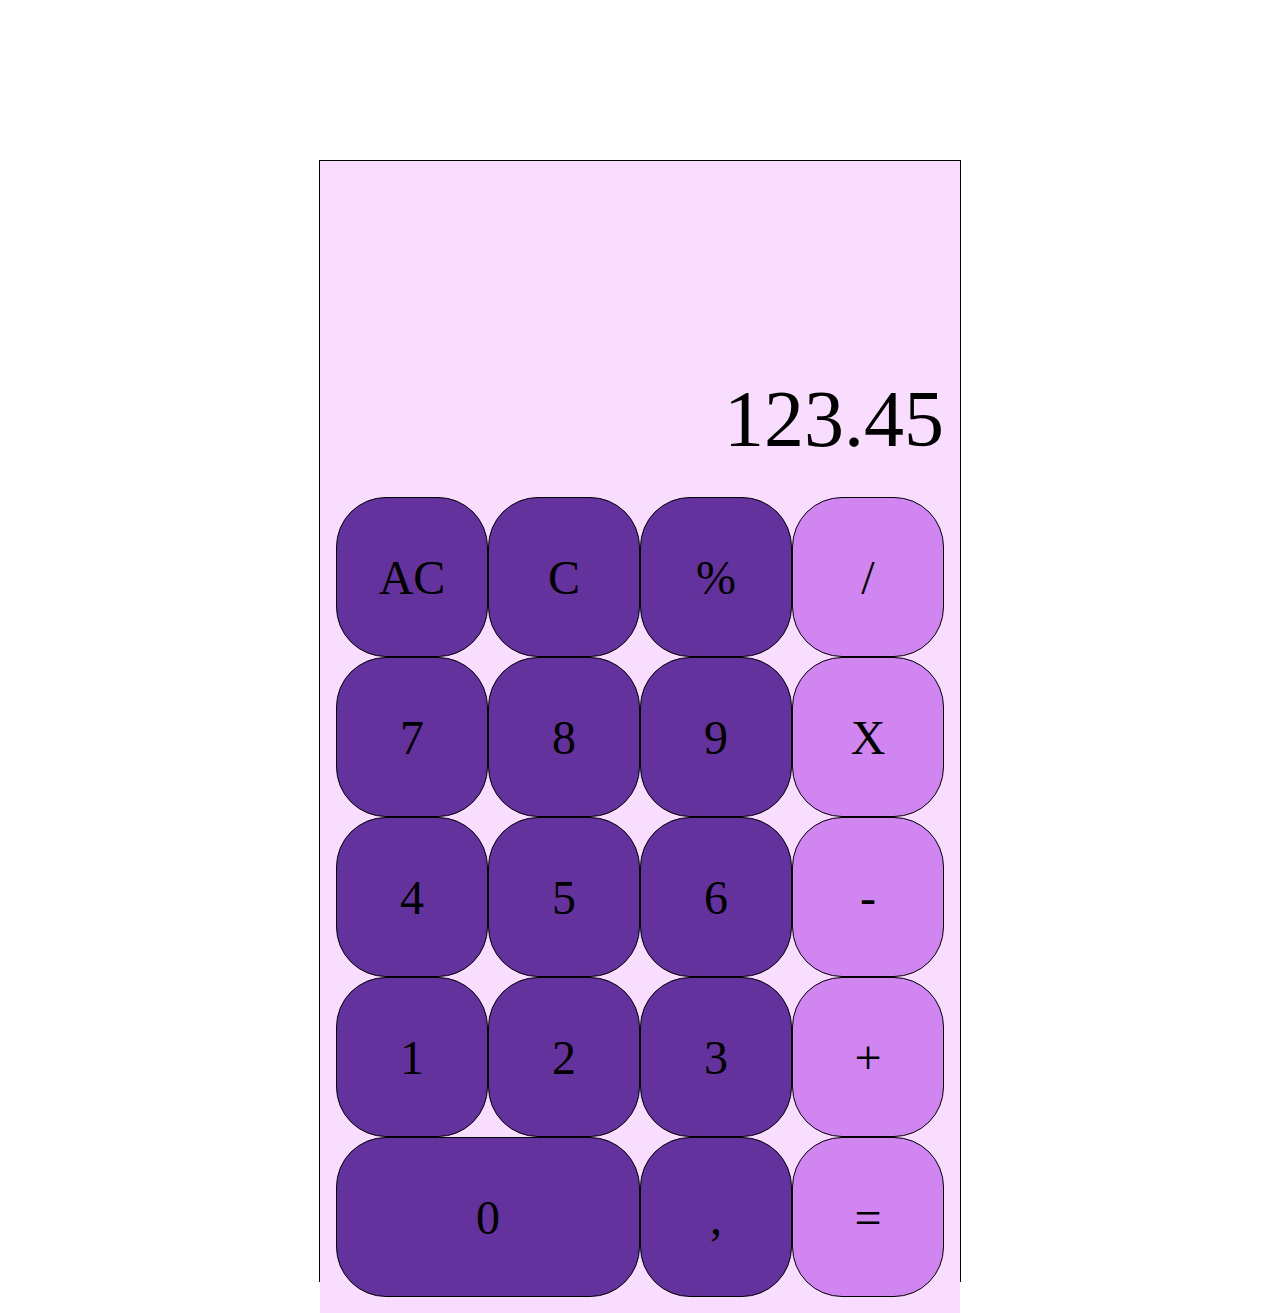
<file: index.html>
<!DOCTYPE html>
<html lang="es">
<head>
    <meta charset="UTF-8">
    <meta name="viewport" content="width=device-width, initial-scale=1.0">
    <title>calculadora</title>

    <link rel="stylesheet" href="View/pantallaView.css">
    <link rel="stylesheet" href="View/tecladoView.css">
    <link rel="stylesheet" href="index.css">
    <link rel="stylesheet" href="cofing.css">

</head>
<body>
    
    <main id="calculadora-">
        <div class="pantalla">123.45</div>
        <div class="teclado">
            <div class="teclas tecla-ac">AC</div>
            <div class="teclas tecla-c">C</div>
            <div class="teclas tecla-mo">%</div>
            <div class="teclas tecla-div">/</div>
            <div class="teclas tecla-7">7</div>
            <div class="teclas tecla-8">8</div>
            <div class="teclas tecla-9">9</div>
            <div class="teclas tecla-mul">X</div>
            <div class="teclas tecla-4">4</div>
            <div class="teclas tecla-5">5</div>
            <div class="teclas tecla-6">6</div>
            <div class="teclas tecla-res">-</div>
            <div class="teclas tecla-1">1</div>
            <div class="teclas tecla-2">2</div>
            <div class="teclas tecla-3">3</div>
            <div class="teclas tecla-sum">+</div>
            <div class="teclas tecla-0">0</div>
            <div class="teclas tecla-com">,</div>
            <div class="teclas tecla-igual">=</div>
        </div>
    </main>

</body>
</html>
</file>
<file: View/pantallaView.css>
.pantalla{
        height: 18rem;
        background-color: rgb(248, 221, 255);
        padding: 1rem;
        
        font-size: 5rem;
        text-align: right;
        display: flex;
        align-items: end;
        justify-content: right;

    }
</file>
<file: View/tecladoView.css>
.teclado {
    
    display: grid;
    grid-template-columns: repeat(4,1fr);
    grid-template-rows: repeat(5,10rem);
    padding: 1rem;
    background-color:rgb(248, 221, 255);
}

.teclas {
    font-size: 3rem;
    border: 1px solid rgb(0, 0, 0);
    border-radius: 50px;

    display: flex;
    justify-content: center;
    align-items: center;
    background-color: rgb(100, 50, 156);
}

.teclas:hover{
    background-color: rgb(181, 235, 248);
}


.tecla-0 {
    grid-column: 1/3;
}

.tecla-div{
 background-color: rgb(209, 133, 240);   
}

.tecla-mul{
    background-color:  rgb(209, 133, 240);
}

.tecla-res{
    background-color:  rgb(209, 133, 240);
}

.tecla-sum{
    background-color:  rgb(209, 133, 240);
}

.tecla-igual{
    background-color:  rgb(209, 133, 240);
}
</file>
<file: index.css>
/* CSS el index */

#calculadora- {
    width: 40rem;
    height:70rem;
    border: 1px solid black;

    margin: auto;
    margin-top: 10rem;
}
</file>
<file: cofing.css>
*{
    margin: 0;
    padding: 0;
}

html{
    box-sizing: border-box;
}
</file>
